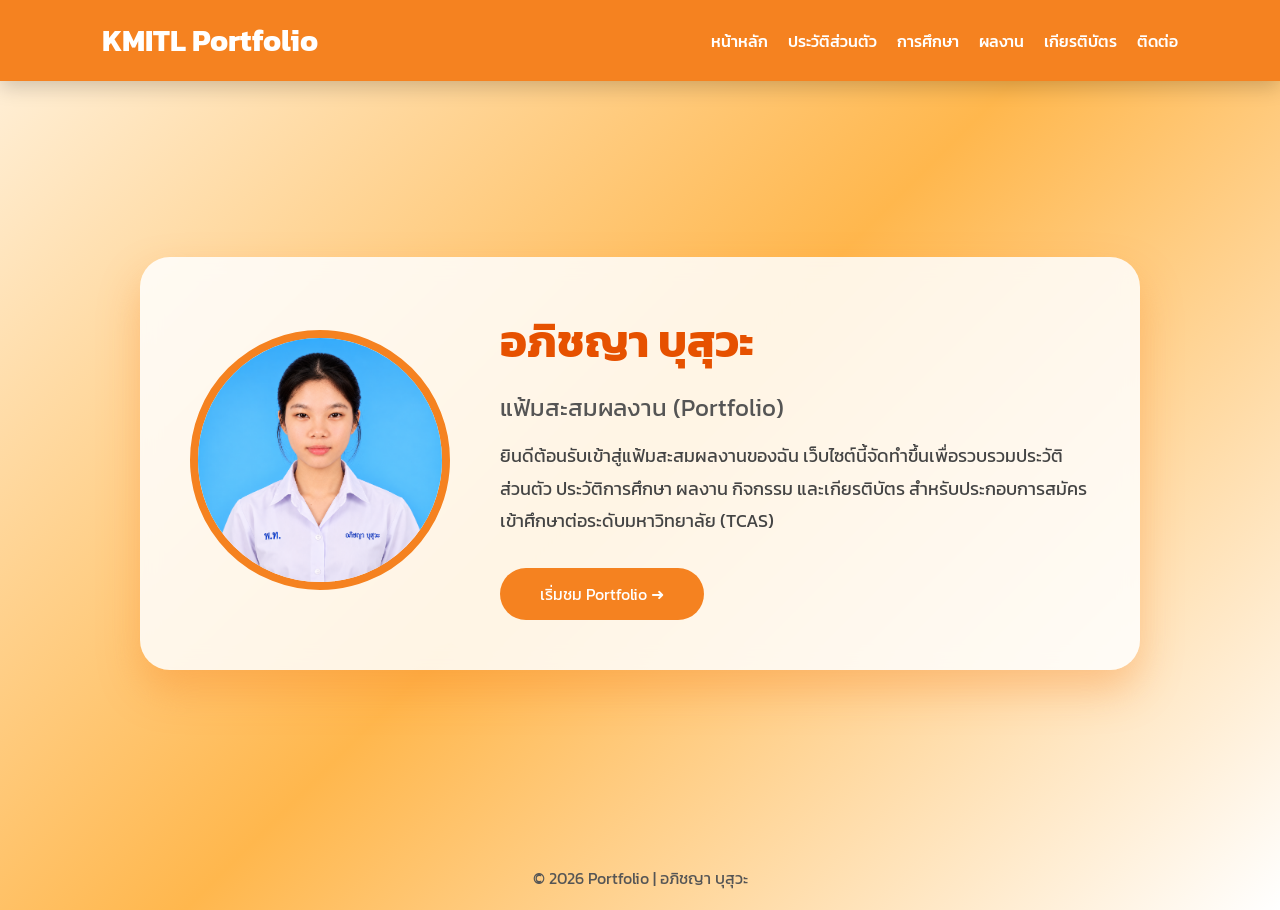
<file: index.html>
<!DOCTYPE html>
<html lang="th">

<head>

<meta charset="UTF-8">
<meta name="viewport" content="width=device-width, initial-scale=1.0">

<title>Portfolio | อภิชญา บุสุวะ</title>

<link href="https://fonts.googleapis.com/css2?family=Kanit:wght@300;400;500;600;700&display=swap" rel="stylesheet">


<style>

*{
    margin:0;
    padding:0;
    box-sizing:border-box;
    font-family:'Kanit',sans-serif;
}


body{

    background:linear-gradient(
        135deg,
        #fff3e0,
        #ffb74d,
        #ffffff
    );

    min-height:100vh;
    animation:bgmove 10s infinite alternate;

}


@keyframes bgmove{

from{
background-position:left;
}

to{
background-position:right;
}

}


/* Header */

header{

    width:100%;
    background:#f58220;
    padding:18px 8%;
    display:flex;
    justify-content:space-between;
    align-items:center;

    position:sticky;
    top:0;
    z-index:100;

    box-shadow:0 5px 20px rgba(0,0,0,.2);

}


.logo{

    color:white;
    font-size:30px;
    font-weight:700;

}



nav ul{

    display:flex;
    list-style:none;

}



nav ul li{

    margin-left:20px;

}



nav ul li a{

    color:white;
    text-decoration:none;
    font-weight:500;
    transition:.3s;

}



nav ul li a:hover{

    color:#212121;
    transform:translateY(-5px);

}



/* Hero */

.hero{

    min-height:85vh;
    display:flex;
    justify-content:center;
    align-items:center;
    padding:40px;

}



.card{

    max-width:1000px;
    width:100%;

    background:rgba(255,255,255,.85);

    backdrop-filter:blur(10px);

    border-radius:30px;

    padding:50px;

    display:flex;
    align-items:center;
    gap:50px;

    box-shadow:
    0 20px 40px rgba(245,130,32,.35);

    animation:show 1s;

}



@keyframes show{

from{

opacity:0;
transform:translateY(60px);

}

to{

opacity:1;
transform:translateY(0);

}

}



/* รูป */

.profile img{

    width:260px;
    height:260px;

    object-fit:cover;

    border-radius:50%;

    border:8px solid #f58220;

    animation:float 3s infinite;

}



@keyframes float{

50%{

transform:translateY(-15px);

}

}




/* Content */

.content h1{

    color:#e65100;

    font-size:45px;

}


.content h2{

    color:#555;

    margin:15px 0;

    font-weight:400;

}



.content p{

    color:#444;

    line-height:1.8;

    font-size:18px;

}



/* Button */


.button{

    display:inline-block;

    margin-top:30px;

    padding:14px 40px;

    background:#f58220;

    color:white;

    text-decoration:none;

    border-radius:40px;

    transition:.4s;

}



.button:hover{

    background:#e65100;

    transform:scale(1.1);

    box-shadow:0 0 25px #f58220;

}



/* Footer */


footer{

text-align:center;

padding:20px;

color:#555;

}



/* Mobile */

@media(max-width:768px){


header{

flex-direction:column;

gap:15px;

}


nav ul{

flex-wrap:wrap;

justify-content:center;

}


.card{

flex-direction:column;

text-align:center;

padding:30px;

}



.profile img{

width:200px;

height:200px;

}



.content h1{

font-size:32px;

}


}



</style>

</head>



<body>



<header>


<div class="logo">
KMITL Portfolio
</div>


<nav>

<ul>

<li><a href="index.html">หน้าหลัก</a></li>

<li><a href="about.html">ประวัติส่วนตัว</a></li>

<li><a href="education.html">การศึกษา</a></li>

<li><a href="portfolio.html">ผลงาน</a></li>

<li><a href="certificate.html">เกียรติบัตร</a></li>

<li><a href="contact.html">ติดต่อ</a></li>

</ul>

</nav>


</header>




<section class="hero">


<div class="card">


<div class="profile">

<img src="3062.png" alt="Apichaya">

</div>



<div class="content">


<h1>
อภิชญา บุสุวะ
</h1>


<h2>
แฟ้มสะสมผลงาน (Portfolio)
</h2>



<p>

ยินดีต้อนรับเข้าสู่แฟ้มสะสมผลงานของฉัน  
เว็บไซต์นี้จัดทำขึ้นเพื่อรวบรวมประวัติส่วนตัว  
ประวัติการศึกษา ผลงาน กิจกรรม และเกียรติบัตร  
สำหรับประกอบการสมัครเข้าศึกษาต่อระดับมหาวิทยาลัย (TCAS)

</p>



<a href="about.html" class="button">

เริ่มชม Portfolio ➜

</a>



</div>


</div>


</section>




<footer>

© 2026 Portfolio | อภิชญา บุสุวะ

</footer>



</body>

</html>
</file>
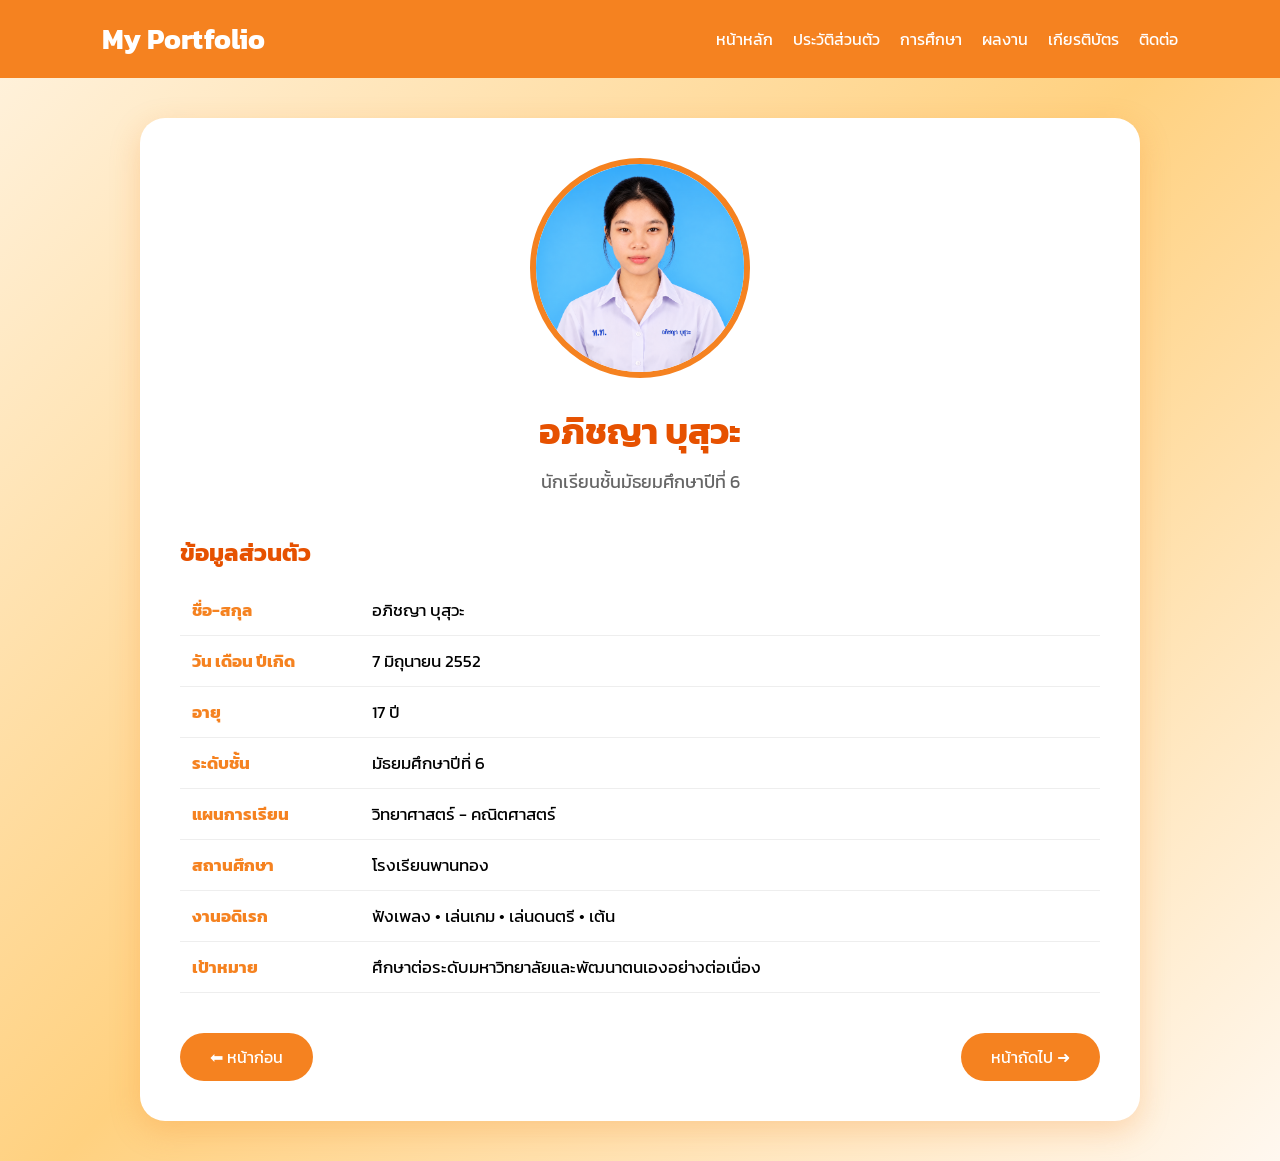
<file: about.html>
<!DOCTYPE html>
<html lang="th">

<head>

<meta charset="UTF-8">
<meta name="viewport" content="width=device-width, initial-scale=1.0">

<title>ประวัติส่วนตัว | Portfolio</title>

<link href="https://fonts.googleapis.com/css2?family=Kanit:wght@300;400;500;600;700&display=swap" rel="stylesheet">


<style>

*{
    margin:0;
    padding:0;
    box-sizing:border-box;
    font-family:'Kanit',sans-serif;
}


body{
    background:linear-gradient(135deg,#fff3e0,#ffd180,#fff8f0);
}


/* เมนู */

header{

    background:#f58220;
    padding:18px 8%;
    display:flex;
    justify-content:space-between;
    align-items:center;

}


.logo{

    color:white;
    font-size:28px;
    font-weight:bold;

}


nav ul{

    display:flex;
    list-style:none;

}


nav ul li{

    margin-left:20px;

}


nav ul li a{

    color:white;
    text-decoration:none;

}


nav ul li a:hover{

    color:#ffe0b2;

}



/* กล่องเนื้อหา */

.container{

    max-width:1000px;
    margin:40px auto;
    background:white;
    border-radius:25px;
    padding:40px;
    box-shadow:0 10px 30px rgba(245,130,32,.25);

}


.profile{

    text-align:center;

}



.profile img{

    width:220px;
    height:220px;
    border-radius:50%;
    object-fit:cover;
    border:6px solid #f58220;

}



.profile h1{

    color:#e65100;
    margin-top:20px;
    font-size:36px;

}



.profile p{

    color:#666;
    margin-top:10px;
    font-size:18px;

}



/* ตาราง */

h2{

    color:#e65100;
    margin-top:40px;
    margin-bottom:15px;

}



table{

    width:100%;
    border-collapse:collapse;

}



td{

    padding:12px;
    border-bottom:1px solid #eee;
    font-size:17px;

}



td:first-child{

    width:180px;
    font-weight:bold;
    color:#f58220;

}



/* ปุ่ม */

.page-nav{

    display:flex;
    justify-content:space-between;
    margin-top:40px;

}



.btn{

    background:#f58220;
    color:white;
    text-decoration:none;
    padding:12px 30px;
    border-radius:30px;
    transition:.3s;

}



.btn:hover{

    background:#e65100;

}



/* มือถือ */

@media(max-width:768px){


header{

    flex-direction:column;

}


nav ul{

    flex-wrap:wrap;
    justify-content:center;
    margin-top:10px;

}



.container{

    margin:20px;
    padding:25px;

}



.profile img{

    width:180px;
    height:180px;

}



td{

    display:block;
    width:100%;

}



td:first-child{

    border-bottom:none;
    padding-bottom:0;

}



.page-nav{

    flex-direction:column;
    gap:15px;

}



.btn{

    text-align:center;

}


}

</style>

</head>


<body>


<header>


<div class="logo">
My Portfolio
</div>


<nav>

<ul>

<li><a href="index.html">หน้าหลัก</a></li>

<li><a href="about.html">ประวัติส่วนตัว</a></li>

<li><a href="education.html">การศึกษา</a></li>

<li><a href="portfolio.html">ผลงาน</a></li>

<li><a href="certificate.html">เกียรติบัตร</a></li>

<li><a href="contact.html">ติดต่อ</a></li>

</ul>

</nav>


</header>




<div class="container">


<div class="profile">


<img src="3062.png" alt="Profile">


<h1>
อภิชญา บุสุวะ
</h1>


<p>
นักเรียนชั้นมัธยมศึกษาปีที่ 6
</p>


</div>




<h2>
ข้อมูลส่วนตัว
</h2>



<table>


<tr>
<td>ชื่อ-สกุล</td>
<td>อภิชญา บุสุวะ</td>
</tr>


<tr>
<td>วัน เดือน ปีเกิด</td>
<td>7 มิถุนายน 2552</td>
</tr>


<tr>
<td>อายุ</td>
<td>17 ปี</td>
</tr>


<tr>
<td>ระดับชั้น</td>
<td>มัธยมศึกษาปีที่ 6</td>
</tr>


<tr>
<td>แผนการเรียน</td>
<td>วิทยาศาสตร์ - คณิตศาสตร์</td>
</tr>


<tr>
<td>สถานศึกษา</td>
<td>โรงเรียนพานทอง</td>
</tr>


<tr>
<td>งานอดิเรก</td>
<td>ฟังเพลง • เล่นเกม • เล่นดนตรี • เต้น</td>
</tr>


<tr>
<td>เป้าหมาย</td>
<td>ศึกษาต่อระดับมหาวิทยาลัยและพัฒนาตนเองอย่างต่อเนื่อง</td>
</tr>


</table>




<div class="page-nav">


<a href="index.html" class="btn">
⬅ หน้าก่อน
</a>


<a href="education.html" class="btn">
หน้าถัดไป ➜
</a>


</div>



</div>



</body>

</html>
</file>
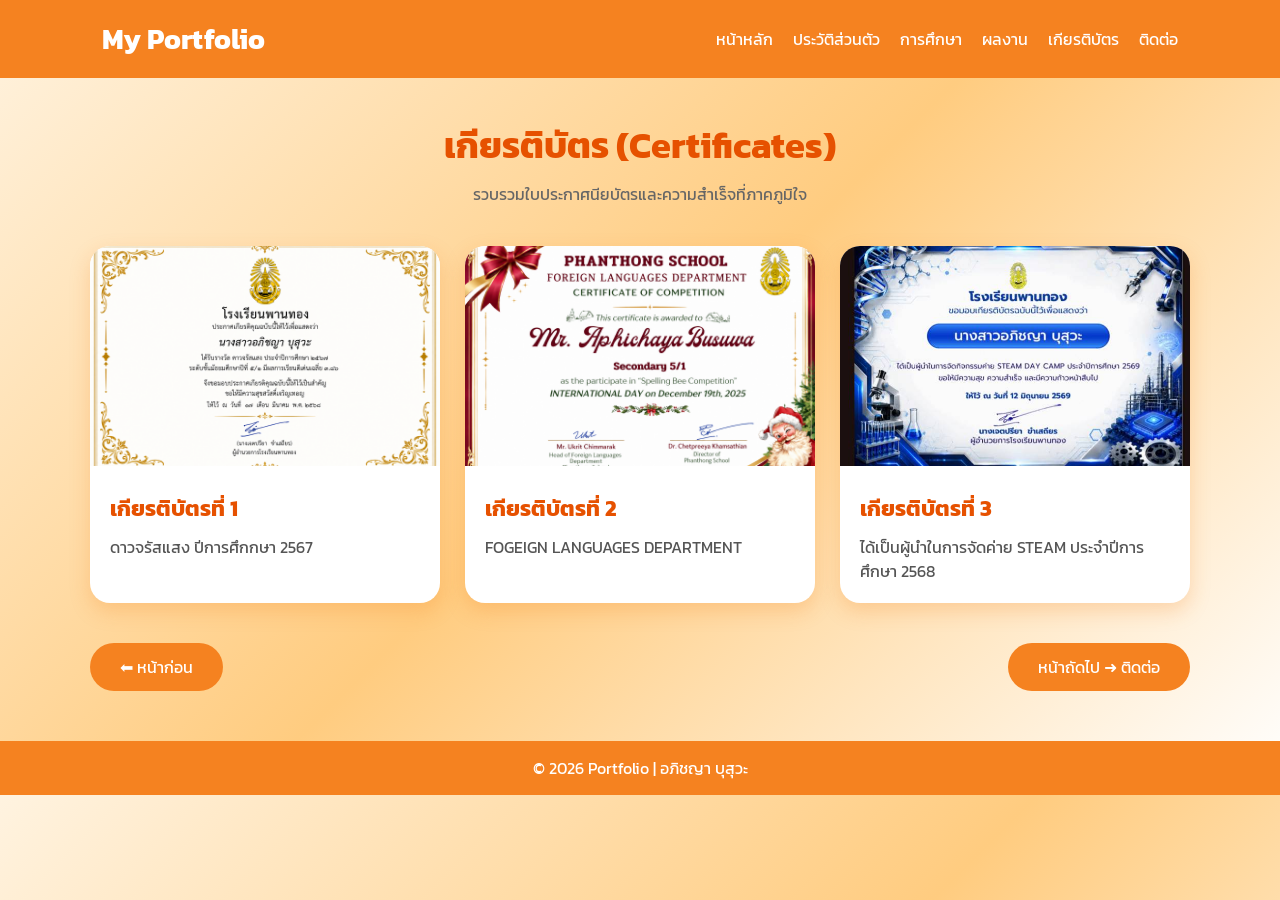
<file: certificate.html>
<!DOCTYPE html>
<html lang="th">

<head>

<meta charset="UTF-8">
<meta name="viewport" content="width=device-width, initial-scale=1.0">

<title>เกียรติบัตร | Portfolio</title>

<link href="https://fonts.googleapis.com/css2?family=Kanit:wght@300;400;500;600;700&display=swap" rel="stylesheet">


<style>

*{
    margin:0;
    padding:0;
    box-sizing:border-box;
    font-family:'Kanit',sans-serif;
}


body{
    background:linear-gradient(135deg,#fff3e0,#ffcc80,#ffffff);
}


/* เมนู */

header{

    background:#f58220;
    padding:18px 8%;
    display:flex;
    justify-content:space-between;
    align-items:center;

}


.logo{

    color:white;
    font-size:28px;
    font-weight:bold;

}


nav ul{

    display:flex;
    list-style:none;

}


nav ul li{

    margin-left:20px;

}


nav ul li a{

    color:white;
    text-decoration:none;

}


nav ul li a:hover{

    color:#ffe0b2;

}



/* เนื้อหา */

.container{

    width:90%;
    max-width:1100px;
    margin:40px auto;

}



.title{

    text-align:center;
    color:#e65100;
    font-size:36px;
    margin-bottom:10px;

}


.subtitle{

    text-align:center;
    color:#666;
    margin-bottom:40px;

}



/* เกียรติบัตร */

.grid{

    display:grid;
    grid-template-columns:repeat(auto-fit,minmax(280px,1fr));
    gap:25px;

}



.card{

    background:white;
    border-radius:20px;
    overflow:hidden;
    box-shadow:0 8px 20px rgba(245,130,32,.25);
    transition:.3s;

}


.card:hover{

    transform:translateY(-8px);

}



.card img{

    width:100%;
    height:220px;
    object-fit:cover;

}



.card-content{

    padding:20px;

}



.card-content h3{

    color:#e65100;
    font-size:22px;
    margin-bottom:10px;

}



.card-content p{

    color:#555;
    font-size:16px;

}



/* ปุ่ม */

.page-nav{

    display:flex;
    justify-content:space-between;
    margin-top:40px;

}



.btn{

    background:#f58220;
    color:white;
    text-decoration:none;
    padding:12px 30px;
    border-radius:30px;
    transition:.3s;

}



.btn:hover{

    background:#e65100;

}



/* Footer */

footer{

    margin-top:50px;
    background:#f58220;
    color:white;
    text-align:center;
    padding:15px;

}



/* มือถือ */

@media(max-width:768px){

header{

    flex-direction:column;

}


nav ul{

    flex-wrap:wrap;
    justify-content:center;
    margin-top:10px;

}


.page-nav{

    flex-direction:column;
    gap:15px;

}


.btn{

    text-align:center;

}

}

</style>


</head>


<body>


<header>

<div class="logo">
My Portfolio
</div>


<nav>

<ul>

<li><a href="index.html">หน้าหลัก</a></li>

<li><a href="about.html">ประวัติส่วนตัว</a></li>

<li><a href="education.html">การศึกษา</a></li>

<li><a href="portfolio.html">ผลงาน</a></li>

<li><a href="certificate.html">เกียรติบัตร</a></li>

<li><a href="contact.html">ติดต่อ</a></li>

</ul>

</nav>

</header>




<div class="container">


<h1 class="title">
เกียรติบัตร (Certificates)
</h1>


<p class="subtitle">
รวบรวมใบประกาศนียบัตรและความสำเร็จที่ภาคภูมิใจ
</p>




<div class="grid">



<div class="card">

<img src="images/3042.png" alt="Certificate 1">

<div class="card-content">

<h3>เกียรติบัตรที่ 1</h3>

<p>
ดาวจรัสแสง ปีการศึกกษา 2567
</p>

</div>

</div>




<div class="card">

<img src="images/3037 (4).png" alt="Certificate 2">

<div class="card-content">

<h3>เกียรติบัตรที่ 2</h3>

<p>
FOGEIGN LANGUAGES DEPARTMENT 
</p>

</div>

</div>





<div class="card">

<img src="1781957123394.jpg" alt="Certificate 3">

<div class="card-content">

<h3>เกียรติบัตรที่ 3</h3>

<p>
ได้เป็นผู้นำในการจัดค่าย STEAM ประจำปีการศึกษา 2568
</p>

</div>

</div>



</div>




<div class="page-nav">

<a href="portfolio.html" class="btn">
⬅ หน้าก่อน
</a>


<a href="contact.html" class="btn">
หน้าถัดไป ➜ ติดต่อ
</a>


</div>


</div>



<footer>

© 2026 Portfolio | อภิชญา บุสุวะ

</footer>



</body>
</html>
</file>
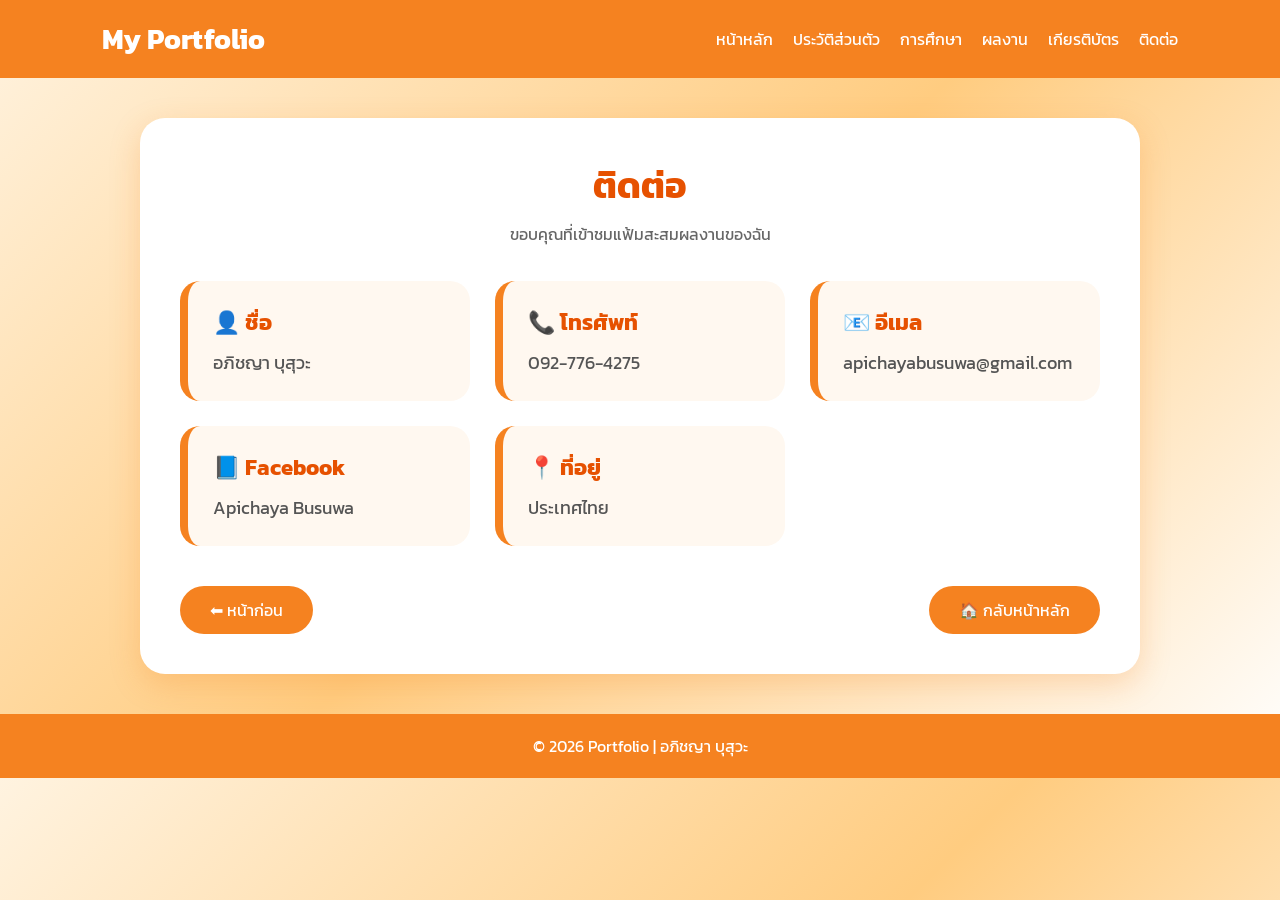
<file: contact.html>
<!DOCTYPE html>
<html lang="th">

<head>

<meta charset="UTF-8">
<meta name="viewport" content="width=device-width, initial-scale=1.0">

<title>ติดต่อ | Portfolio</title>

<link href="https://fonts.googleapis.com/css2?family=Kanit:wght@300;400;500;600;700&display=swap" rel="stylesheet">


<style>

*{
    margin:0;
    padding:0;
    box-sizing:border-box;
    font-family:'Kanit',sans-serif;
}


body{

    background:linear-gradient(135deg,#fff3e0,#ffcc80,#ffffff);

}



/* เมนู */

header{

    background:#f58220;
    padding:18px 8%;
    display:flex;
    justify-content:space-between;
    align-items:center;

}


.logo{

    color:white;
    font-size:28px;
    font-weight:bold;

}


nav ul{

    display:flex;
    list-style:none;

}


nav ul li{

    margin-left:20px;

}


nav ul li a{

    color:white;
    text-decoration:none;

}


nav ul li a:hover{

    color:#ffe0b2;

}



/* กล่องหลัก */

.container{

    max-width:1000px;
    margin:40px auto;
    background:white;
    border-radius:25px;
    padding:40px;
    box-shadow:0 10px 30px rgba(245,130,32,.25);

}



.title{

    text-align:center;
    color:#e65100;
    font-size:36px;
    margin-bottom:10px;

}


.subtitle{

    text-align:center;
    color:#666;
    margin-bottom:35px;

}



/* ติดต่อ */

.contact-grid{

    display:grid;
    grid-template-columns:repeat(auto-fit,minmax(280px,1fr));
    gap:25px;

}



.contact-box{

    background:#fff8f0;
    border-left:8px solid #f58220;
    padding:25px;
    border-radius:20px;
    transition:.3s;

}



.contact-box:hover{

    transform:translateY(-5px);
    box-shadow:0 10px 20px rgba(245,130,32,.25);

}



.contact-box h3{

    color:#e65100;
    font-size:22px;
    margin-bottom:10px;

}



.contact-box p{

    color:#555;
    font-size:18px;

}



/* ปุ่ม */

.button-box{

    display:flex;
    justify-content:space-between;
    margin-top:40px;

}



.btn{

    background:#f58220;
    color:white;
    text-decoration:none;
    padding:12px 30px;
    border-radius:30px;
    transition:.3s;

}



.btn:hover{

    background:#e65100;

}



/* footer */

footer{

    text-align:center;
    padding:20px;
    color:white;
    background:#f58220;

}



/* มือถือ */

@media(max-width:768px){


header{

    flex-direction:column;

}


nav ul{

    flex-wrap:wrap;
    justify-content:center;
    margin-top:10px;

}


.container{

    margin:20px;
    padding:25px;

}


.button-box{

    flex-direction:column;
    gap:15px;

}


.btn{

    text-align:center;

}


}

</style>


</head>



<body>


<header>


<div class="logo">
My Portfolio
</div>


<nav>

<ul>

<li><a href="index.html">หน้าหลัก</a></li>

<li><a href="about.html">ประวัติส่วนตัว</a></li>

<li><a href="education.html">การศึกษา</a></li>

<li><a href="portfolio.html">ผลงาน</a></li>

<li><a href="certificate.html">เกียรติบัตร</a></li>

<li><a href="contact.html">ติดต่อ</a></li>

</ul>

</nav>


</header>





<div class="container">


<h1 class="title">
ติดต่อ
</h1>


<p class="subtitle">
ขอบคุณที่เข้าชมแฟ้มสะสมผลงานของฉัน
</p>




<div class="contact-grid">


<div class="contact-box">

<h3>👤 ชื่อ</h3>

<p>
อภิชญา บุสุวะ
</p>

</div>




<div class="contact-box">

<h3>📞 โทรศัพท์</h3>

<p>
092-776-4275
</p>

</div>




<div class="contact-box">

<h3>📧 อีเมล</h3>

<p>
apichayabusuwa@gmail.com
</p>

</div>




<div class="contact-box">

<h3>📘 Facebook</h3>

<p>
Apichaya Busuwa
</p>

</div>




<div class="contact-box">

<h3>📍 ที่อยู่</h3>

<p>
ประเทศไทย
</p>

</div>




</div>





<div class="button-box">


<a href="certificate.html" class="btn">
⬅ หน้าก่อน
</a>


<a href="index.html" class="btn">
🏠 กลับหน้าหลัก
</a>


</div>



</div>




<footer>

© 2026 Portfolio | อภิชญา บุสุวะ

</footer>



</body>

</html>
</file>
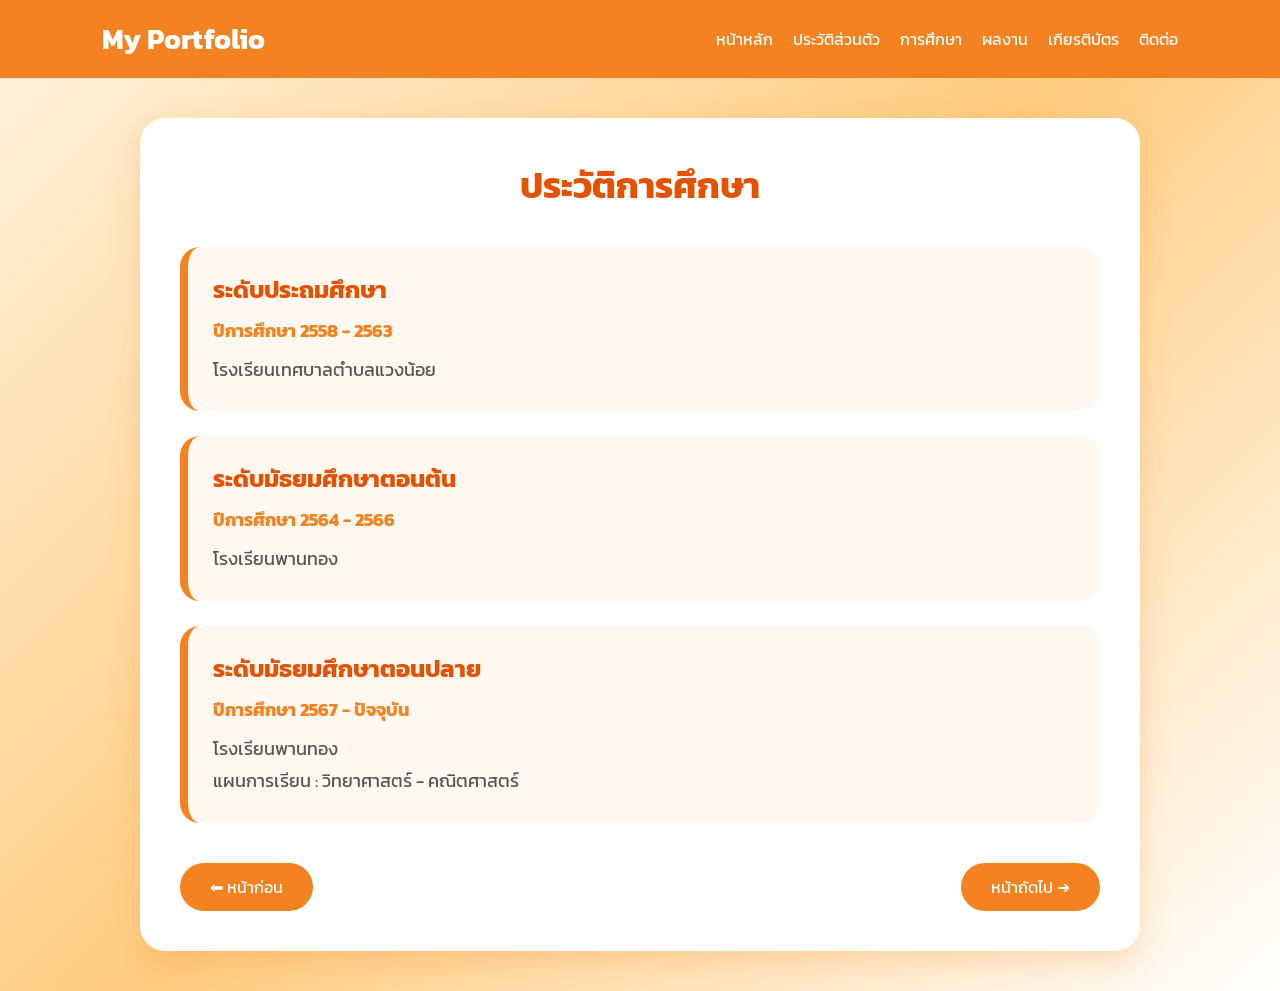
<file: education.html>
<!DOCTYPE html>
<html lang="th">
<head>

<meta charset="UTF-8">
<meta name="viewport" content="width=device-width, initial-scale=1.0">

<title>การศึกษา | Portfolio</title>

<link href="https://fonts.googleapis.com/css2?family=Kanit:wght@300;400;500;600;700&display=swap" rel="stylesheet">

<style>

*{
    margin:0;
    padding:0;
    box-sizing:border-box;
    font-family:'Kanit',sans-serif;
}

body{
    background:linear-gradient(135deg,#fff3e0,#ffcc80,#ffffff);
}


/* เมนู */
header{
    background:#f58220;
    padding:18px 8%;
    display:flex;
    justify-content:space-between;
    align-items:center;
}

.logo{
    color:white;
    font-size:28px;
    font-weight:bold;
}

nav ul{
    display:flex;
    list-style:none;
}

nav ul li{
    margin-left:20px;
}

nav ul li a{
    color:white;
    text-decoration:none;
}

nav ul li a:hover{
    color:#ffe0b2;
}


/* กล่องหลัก */
.container{

    max-width:1000px;
    margin:40px auto;
    background:white;
    border-radius:25px;
    padding:40px;
    box-shadow:0 10px 30px rgba(245,130,32,.25);

}


/* หัวข้อ */

.title{

    text-align:center;
    color:#e65100;
    font-size:36px;
    margin-bottom:35px;

}


/* การศึกษา */

.timeline{

    display:flex;
    flex-direction:column;
    gap:25px;

}


.item{

    background:#fff8f0;
    border-left:8px solid #f58220;
    padding:25px;
    border-radius:20px;
    transition:.3s;

}


.item:hover{

    transform:translateY(-5px);
    box-shadow:0 10px 20px rgba(245,130,32,.25);

}


.item h2{

    color:#e65100;
    font-size:24px;
    margin-bottom:10px;

}


.item h3{

    color:#f58220;
    font-size:18px;
    margin-bottom:10px;

}


.item p{

    color:#555;
    font-size:18px;
    line-height:1.8;

}


/* ปุ่ม */

.page-nav{

    display:flex;
    justify-content:space-between;
    margin-top:40px;

}


.page-nav a{

    background:#f58220;
    color:white;
    text-decoration:none;
    padding:12px 30px;
    border-radius:30px;
    transition:.3s;

}


.page-nav a:hover{

    background:#e65100;

}


/* มือถือ */

@media(max-width:768px){

header{

    flex-direction:column;

}


nav ul{

    flex-wrap:wrap;
    justify-content:center;
    margin-top:10px;

}


.container{

    margin:20px;
    padding:25px;

}


.title{

    font-size:30px;

}


.page-nav{

    flex-direction:column;
    gap:15px;

}


.page-nav a{

    text-align:center;

}

}

</style>

</head>


<body>


<header>

<div class="logo">
My Portfolio
</div>


<nav>

<ul>

<li><a href="index.html">หน้าหลัก</a></li>
<li><a href="about.html">ประวัติส่วนตัว</a></li>
<li><a href="education.html">การศึกษา</a></li>
<li><a href="portfolio.html">ผลงาน</a></li>
<li><a href="certificate.html">เกียรติบัตร</a></li>
<li><a href="contact.html">ติดต่อ</a></li>

</ul>

</nav>

</header>



<div class="container">


<h1 class="title">
ประวัติการศึกษา
</h1>



<div class="timeline">


<div class="item">

<h2>ระดับประถมศึกษา</h2>

<h3>ปีการศึกษา 2558 - 2563</h3>

<p>
โรงเรียนเทศบาลตำบลแวงน้อย
</p>

</div>



<div class="item">

<h2>ระดับมัธยมศึกษาตอนต้น</h2>

<h3>ปีการศึกษา 2564 - 2566</h3>

<p>
โรงเรียนพานทอง
</p>

</div>




<div class="item">

<h2>ระดับมัธยมศึกษาตอนปลาย</h2>

<h3>ปีการศึกษา 2567 - ปัจจุบัน</h3>

<p>
โรงเรียนพานทอง<br>
แผนการเรียน : วิทยาศาสตร์ - คณิตศาสตร์
</p>

</div>


</div>



<div class="page-nav">

<a href="about.html">
⬅ หน้าก่อน
</a>


<a href="portfolio.html">
หน้าถัดไป ➜
</a>

</div>


</div>


</body>
</html>
</file>
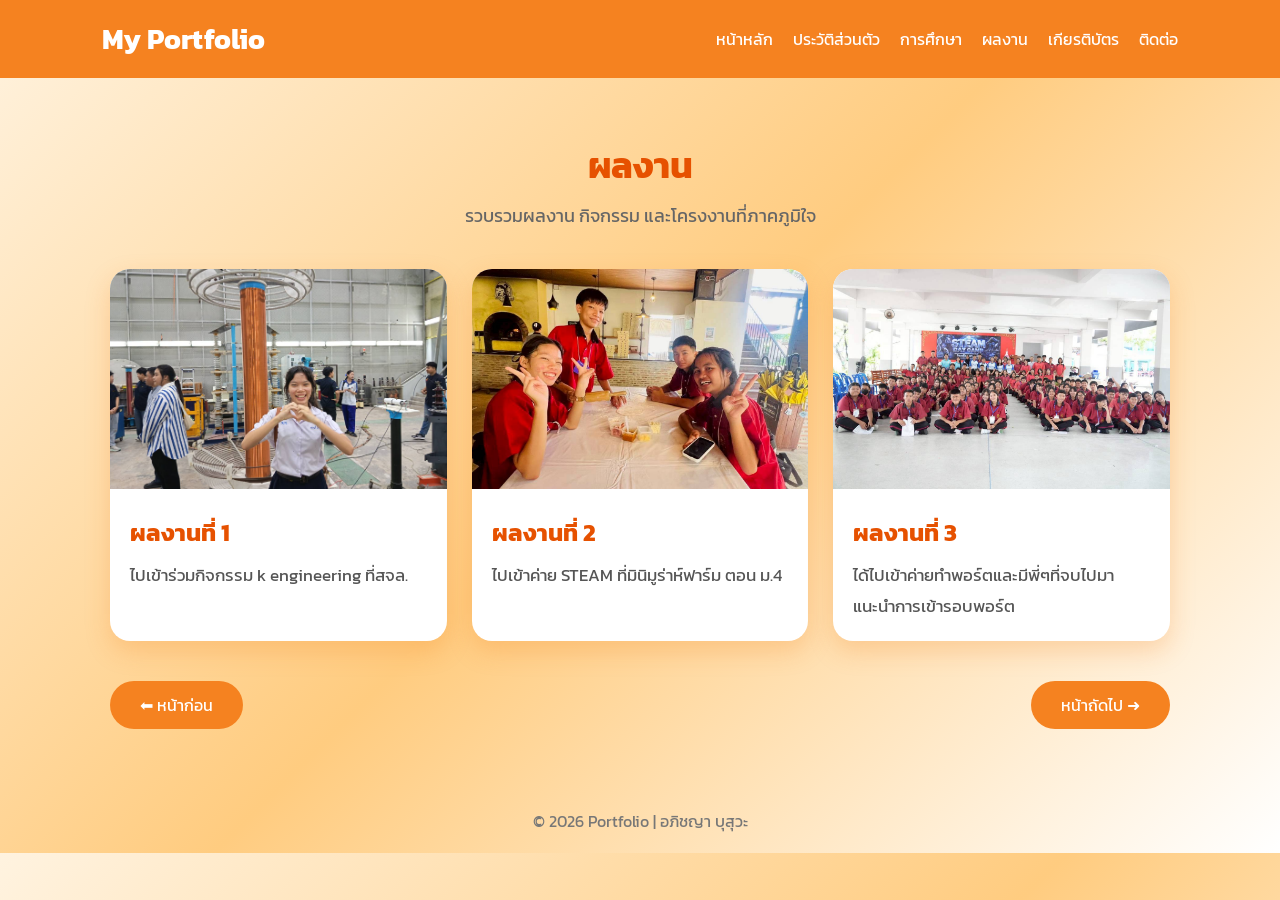
<file: portfolio.html>
<!DOCTYPE html>
<html lang="th">

<head>

<meta charset="UTF-8">
<meta name="viewport" content="width=device-width, initial-scale=1.0">

<title>ผลงาน | Portfolio</title>

<link href="https://fonts.googleapis.com/css2?family=Kanit:wght@300;400;500;600;700&display=swap" rel="stylesheet">


<style>

*{
    margin:0;
    padding:0;
    box-sizing:border-box;
    font-family:'Kanit',sans-serif;
}


body{
    background:linear-gradient(135deg,#fff3e0,#ffcc80,#ffffff);
}


/* เมนู */

header{

    background:#f58220;
    padding:18px 8%;
    display:flex;
    justify-content:space-between;
    align-items:center;

}


.logo{

    color:white;
    font-size:28px;
    font-weight:bold;

}


nav ul{

    display:flex;
    list-style:none;

}


nav ul li{

    margin-left:20px;

}


nav ul li a{

    color:white;
    text-decoration:none;
    transition:.3s;

}


nav ul li a:hover{

    color:#ffe0b2;

}


/* เนื้อหา */

.container{

    max-width:1100px;
    margin:40px auto;
    padding:20px;

}


.container h1{

    text-align:center;
    color:#e65100;
    font-size:36px;
    margin-bottom:10px;

}


.subtitle{

    text-align:center;
    color:#666;
    font-size:18px;
    margin-bottom:40px;

}


/* การ์ดผลงาน */

.grid{

    display:grid;
    grid-template-columns:repeat(auto-fit,minmax(300px,1fr));
    gap:25px;

}



.card{

    background:white;
    border-radius:20px;
    overflow:hidden;
    box-shadow:0 10px 25px rgba(245,130,32,.25);
    transition:.3s;

}


.card:hover{

    transform:translateY(-8px);

}



.card img{

    width:100%;
    height:220px;
    object-fit:cover;

}



.card-content{

    padding:20px;

}



.card-content h2{

    color:#e65100;
    margin-bottom:10px;
    font-size:24px;

}



.card-content p{

    color:#555;
    line-height:1.8;
    font-size:17px;

}



/* ปุ่ม */

.button-box{

    display:flex;
    justify-content:space-between;
    margin-top:40px;

}



.btn{

    text-decoration:none;
    background:#f58220;
    color:white;
    padding:12px 30px;
    border-radius:30px;
    transition:.3s;

}



.btn:hover{

    background:#e65100;

}



footer{

    text-align:center;
    padding:20px;
    color:#777;

}



/* มือถือ */

@media(max-width:768px){


header{

    flex-direction:column;

}


nav ul{

    flex-wrap:wrap;
    justify-content:center;
    margin-top:10px;

}


.button-box{

    flex-direction:column;
    gap:15px;

}


.btn{

    text-align:center;

}


}

</style>

</head>


<body>


<header>


<div class="logo">
My Portfolio
</div>


<nav>

<ul>

<li><a href="index.html">หน้าหลัก</a></li>

<li><a href="about.html">ประวัติส่วนตัว</a></li>

<li><a href="education.html">การศึกษา</a></li>

<li><a href="portfolio.html">ผลงาน</a></li>

<li><a href="certificate.html">เกียรติบัตร</a></li>

<li><a href="contact.html">ติดต่อ</a></li>

</ul>

</nav>


</header>




<div class="container">


<h1>
ผลงาน
</h1>


<p class="subtitle">
รวบรวมผลงาน กิจกรรม และโครงงานที่ภาคภูมิใจ
</p>



<div class="grid">



<div class="card">

<img src="images/2822.jpg" alt="ผลงานที่ 1">

<div class="card-content">

<h2>ผลงานที่ 1</h2>

<p>
ไปเข้าร่วมกิจกรรม k engineering ที่สจล.
</p>

</div>

</div>





<div class="card">

<img src="3055.jpg" alt="ผลงานที่ 2">

<div class="card-content">

<h2>ผลงานที่ 2</h2>

<p>
ไปเข้าค่าย STEAM ที่มินิมูร่าห์ฟาร์ม ตอน ม.4
</p>

</div>

</div>





<div class="card">

<img src="1781957074761.jpg" alt="ผลงานที่ 3">

<div class="card-content">

<h2>ผลงานที่ 3</h2>

<p>
ได้ไปเข้าค่ายทำพอร์ตและมีพี่ๆที่จบไปมาแนะนำการเข้ารอบพอร์ต
</p>

</div>

</div>



</div>




<div class="button-box">


<a href="education.html" class="btn">
⬅ หน้าก่อน
</a>


<a href="certificate.html" class="btn">
หน้าถัดไป ➜
</a>


</div>



</div>



<footer>

© 2026 Portfolio | อภิชญา บุสุวะ

</footer>



</body>

</html>
</file>
